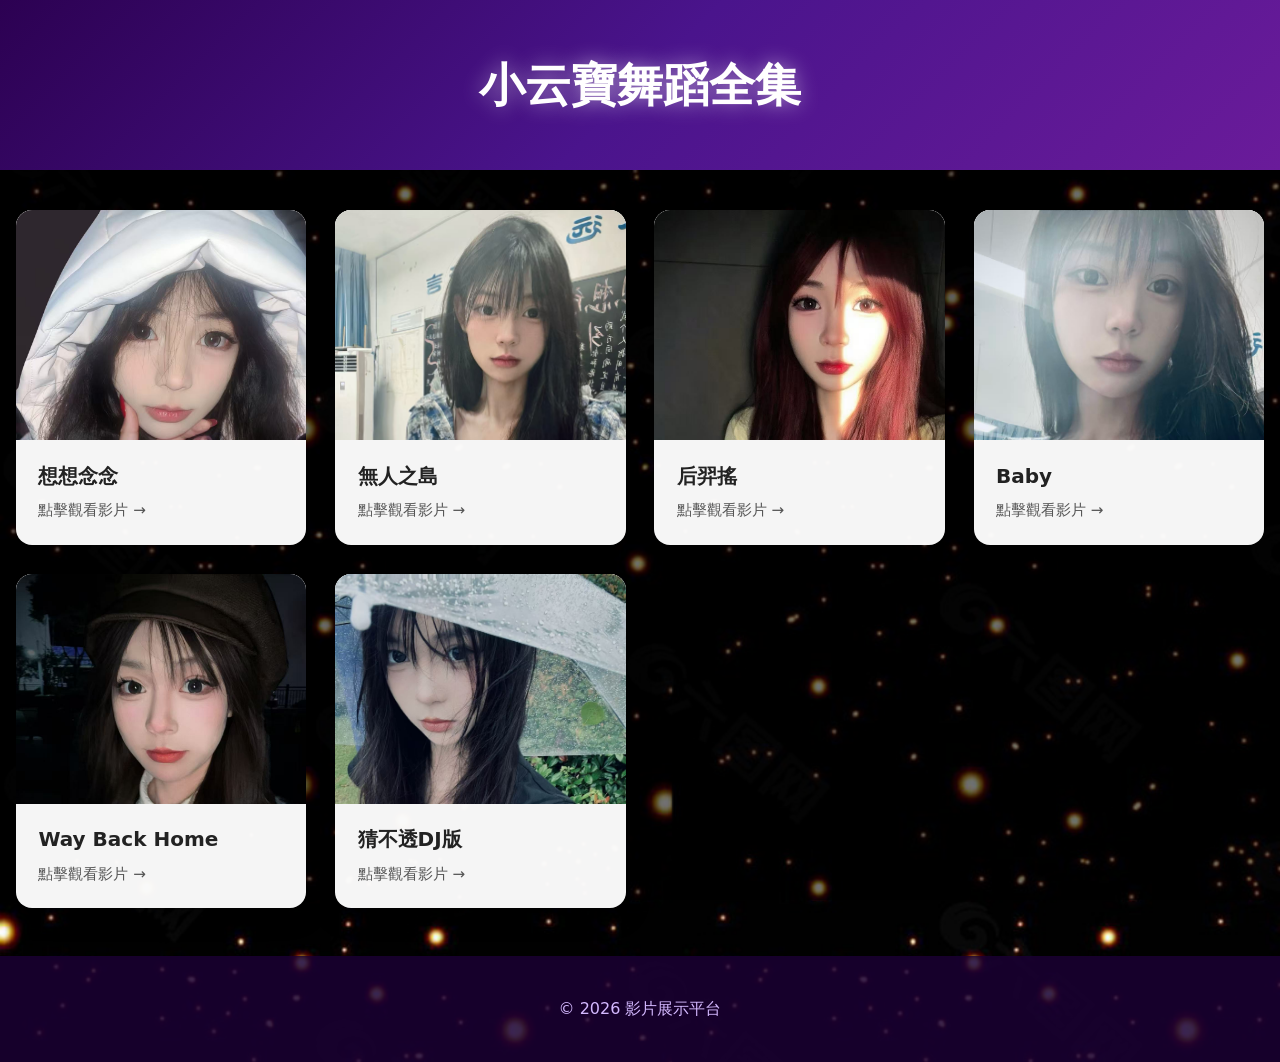
<file: index.html>
<!DOCTYPE html>
<html lang="zh-TW">
<head>
    <meta charset="UTF-8">
    <meta name="viewport" content="width=device-width, initial-scale=1.0">
    <title>小云寶舞蹈全集</title>
    <link rel="stylesheet" href="styles.css">
</head>
<body>
    <header>
        <h1>小云寶舞蹈全集</h1>
    </header>

    <main class="grid" id="video-grid">
        <!-- 卡片由 JS 動態產生 -->
    </main>

    <footer>
        <p>© 2026 影片展示平台</p>
    </footer>

    <script src="script.js"></script>
</body>
</html>
</file>
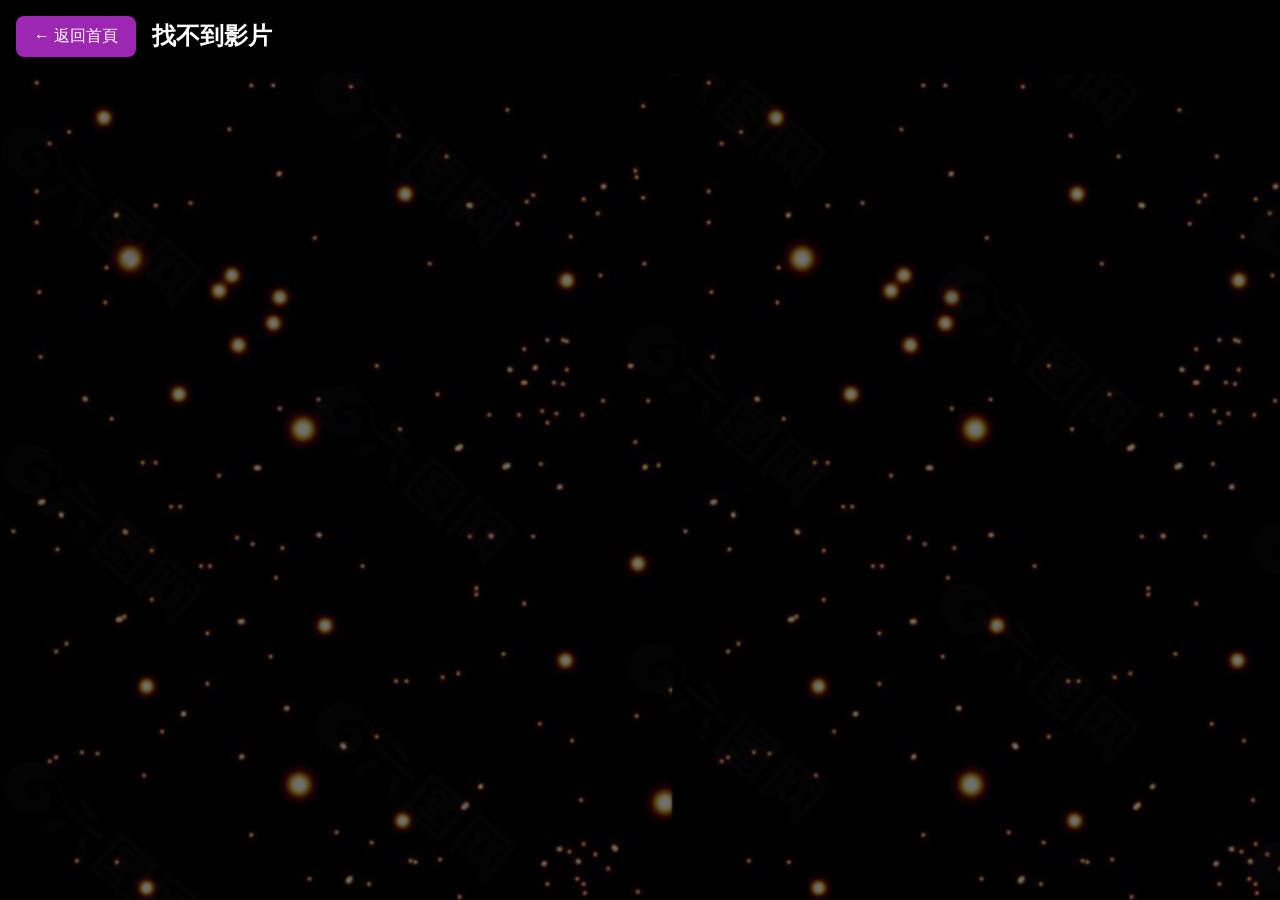
<file: detail.html>
<!DOCTYPE html>
<html lang="zh-TW">
<head>
    <meta charset="UTF-8">
    <meta name="viewport" content="width=device-width, initial-scale=1.0">
    <title>視頻觀看中</title>
    <link rel="stylesheet" href="styles.css">
</head>
<body>
    <div class="detail-header">
        <button class="back-btn" onclick="goBack()">← 返回首頁</button>
        <h2 id="detail-title">載入中...</h2>
    </div>

    <div class="video-container" id="video-wrapper">
        <!-- Rumble iframe 會被 JS 動態插入 -->
    </div>

    <script src="script.js"></script>
    <script>
        function getVideoId() {
            return parseInt(new URLSearchParams(location.search).get('id'));
        }

        function goBack() {
            location.href = 'index.html';
        }

        function loadDetail() {
            const id = getVideoId();
            const video = videos.find(v => v.id === id);

            if (video) {
                document.getElementById('detail-title').textContent = video.title;
                
                // 插入 Rumble iframe
                const wrapper = document.getElementById('video-wrapper');
                wrapper.innerHTML = video.embedCode;
            } else {
                document.getElementById('detail-title').textContent = '找不到影片';
            }
        }

        window.onload = loadDetail;
    </script>
</body>
</html>
</file>
<file: styles.css>
* {
    margin: 0;
    padding: 0;
    box-sizing: border-box;
}

body {
    font-family: "Microsoft JhengHei", system-ui, sans-serif;
    background: #000000 url('./src/star.jpg') center/cover no-repeat fixed;
    color: #e0d4ff;
    line-height: 1.6;
    position: relative;
    overflow-x: hidden;
}

/* 整體淡紫色遮罩，讓星空圖片更明顯 */
body::before {
    content: '';
    position: fixed;
    top: 0;
    left: 0;
    width: 100%;
    height: 100%;
    background: rgba(0, 0, 0, 0.55);   /* 調淡，讓圖片原色更清晰 */
    z-index: -1;
    pointer-events: none;
}

/* Header 使用暗紫色橫幅 */
header {
    background: linear-gradient(135deg, #2c0152, #4a148c, #6a1b9a);
    color: white;
    text-align: center;
    padding: 3rem 1rem;
    position: relative;
    box-shadow: 0 4px 25px rgba(0, 0, 0, 0.6);
    z-index: 10;
}

header h1 {
    font-size: clamp(1.9rem, 5.5vw, 2.9rem);
    text-shadow: 0 0 20px rgba(255, 255, 255, 0.5);
}

header p {
    opacity: 0.95;
    margin-top: 0.5rem;
}

/* Grid 區域 - 讓星空背景更清楚 */
.grid {
    max-width: 1400px;
    margin: 2.5rem auto;
    padding: 0 1rem;
    display: grid;
    gap: 1.8rem;
    grid-template-columns: repeat(4, 1fr);
    position: relative;
    z-index: 2;
}

@media (max-width: 1024px) {
    .grid { grid-template-columns: repeat(3, 1fr); }
}

@media (max-width: 768px) {
    .grid {
        grid-template-columns: repeat(2, 1fr);
        padding: 0 0.8rem;
        gap: 1.4rem;
    }
}

@media (max-width: 480px) {
    .grid {
        grid-template-columns: repeat(2, 1fr);
        gap: 1.2rem;
    }
}

/* 卡片樣式 */
.card {
    background: rgba(255, 255, 255, 0.96);   /* 接近白色，文字清晰 */
    border-radius: 16px;
    overflow: hidden;
    box-shadow: 0 8px 25px rgba(0, 0, 0, 0.3);
    transition: all 0.3s ease;
    cursor: pointer;
    height: 100%;
    display: flex;
    flex-direction: column;
    color: #222;
}

.card:hover {
    transform: translateY(-12px);
    box-shadow: 0 18px 40px rgba(138, 43, 226, 0.4);
}

.card img {
    width: 100%;
    height: 230px;
    object-fit: cover;
    object-position: center top;
    display: block;
    background: #f0f0f0;
}

@media (max-width: 768px) {
    .card img { height: 205px; }
}

@media (max-width: 480px) {
    .card img { height: 200px; }
}

.card-content {
    padding: 1.4rem;
    flex-grow: 1;
    display: flex;
    flex-direction: column;
}

.card-content h3 {
    font-size: 1.25rem;
    margin-bottom: 0.6rem;
    line-height: 1.3;
}

.card-content p {
    color: #555;
    font-size: 0.95rem;
    margin-top: auto;
}

/* Detail 頁面 */
.detail-header {
    background: linear-gradient(135deg, #000000, #000000);
    color: white;
    padding: 1rem;
    display: flex;
    align-items: center;
    gap: 1rem;
    position: sticky;
    top: 0;
    z-index: 100;
}

.back-btn {
    background: #9c27b0;
    color: white;
    border: none;
    padding: 10px 18px;
    border-radius: 8px;
    font-size: 1rem;
    cursor: pointer;
}

.back-btn:hover {
    background: #7b1fa2;
}

.video-container {
    max-width: 1100px;
    margin: 2rem auto;
    padding: 0 1rem;
}

.video-container iframe {
    width: 100%;
    height: 56.25vw;
    max-height: 620px;
    border: none;
    border-radius: 12px;
    box-shadow: 0 10px 30px rgba(0,0,0,0.5);
}

footer {
    text-align: center;
    padding: 2.5rem 1rem;
    color: #d4b8ff;
    background: rgba(26, 0, 51, 0.85);
    margin-top: 3rem;
}

/* 卡片懸停效果 */
.card:hover img {
    transform: scale(1.04);
    transition: transform 0.4s ease;
}
</file>
